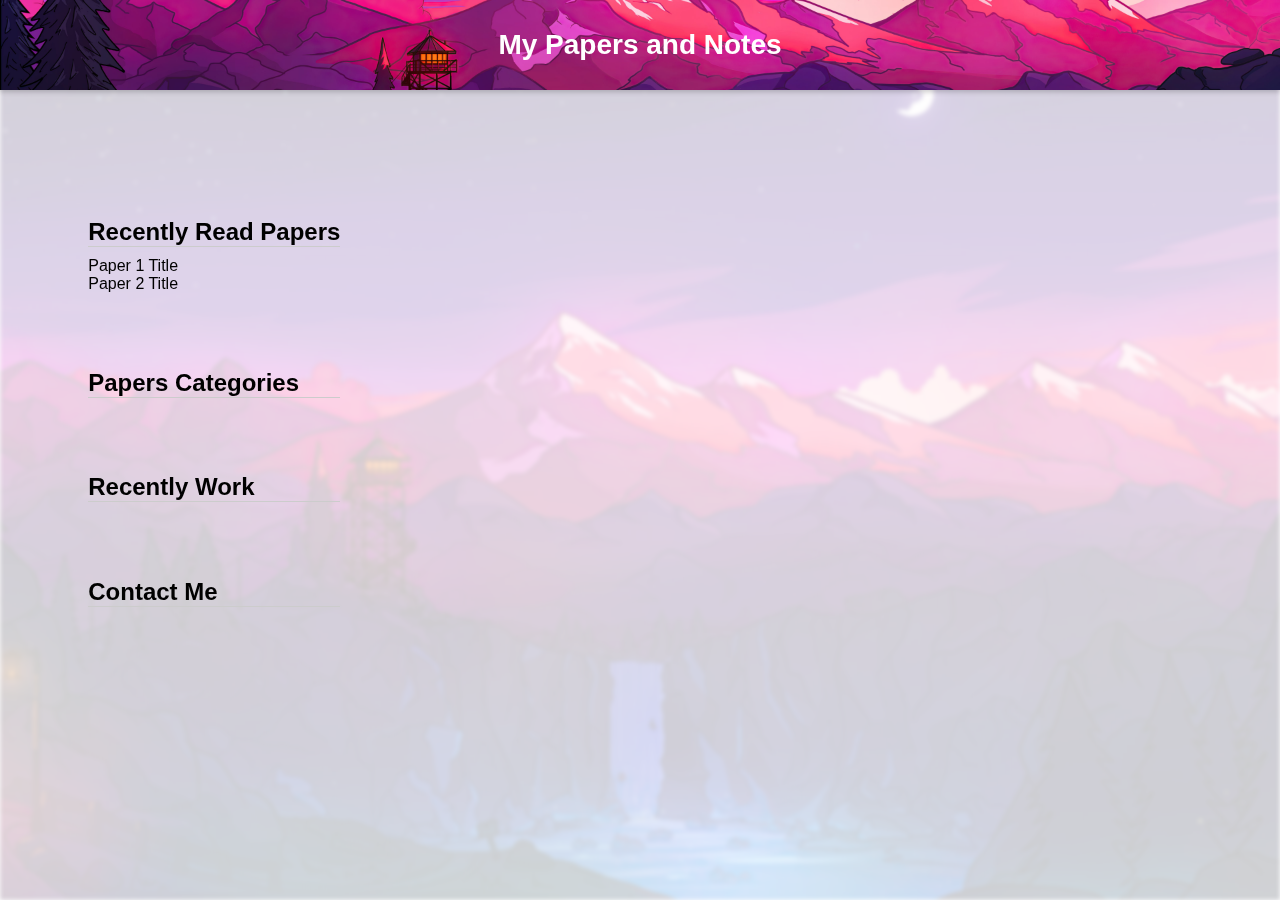
<file: html/index.html>
<!DOCTYPE html>
<html lang="en">
  <head>
    <meta charset="UTF-8" />
    <meta name="viewport" content="width=device-width, initial-scale=1.0" />
    <title>My Papers and Notes</title>
    <link rel="stylesheet" href="styles.css" />
  </head>
  <body>
    <div class="container">
      <header>
        <div id="header-bg">
          <p><strong>My Papers and Notes</strong></p>
        </div>
      </header>

      <section class="section">
        <h2>
          <a href="https://simonsong99.github.io/sysu_p/artical_review.html"
            >Recently Read Papers</a
          >
        </h2>
        <ul>
          <li><a href="paper1.html">Paper 1 Title</a></li>
          <li><a href="paper2.html">Paper 2 Title</a></li>
          <!-- Add more paper links here -->
        </ul>
      </section>

      <section class="section">
        <h2>
          <a href="articalreview.html">Papers Categories</a>
        </h2>
        <!-- Add papers categories here -->
      </section>

      <section class="section">
        <h2>Recently Work</h2>
        <!-- Add recent work information here -->
      </section>

      <section class="section">
        <h2>Contact Me</h2>
        <!-- Add contact information here -->
      </section>
    </div>

    <div id="libtresult"></div>

    <script src="script.js"></script>
    <script>
      getCountOfElements(); // 调用 JavaScript 函数来获取元素数量并显示在页面上
    </script>
  </body>
</html>
</file>
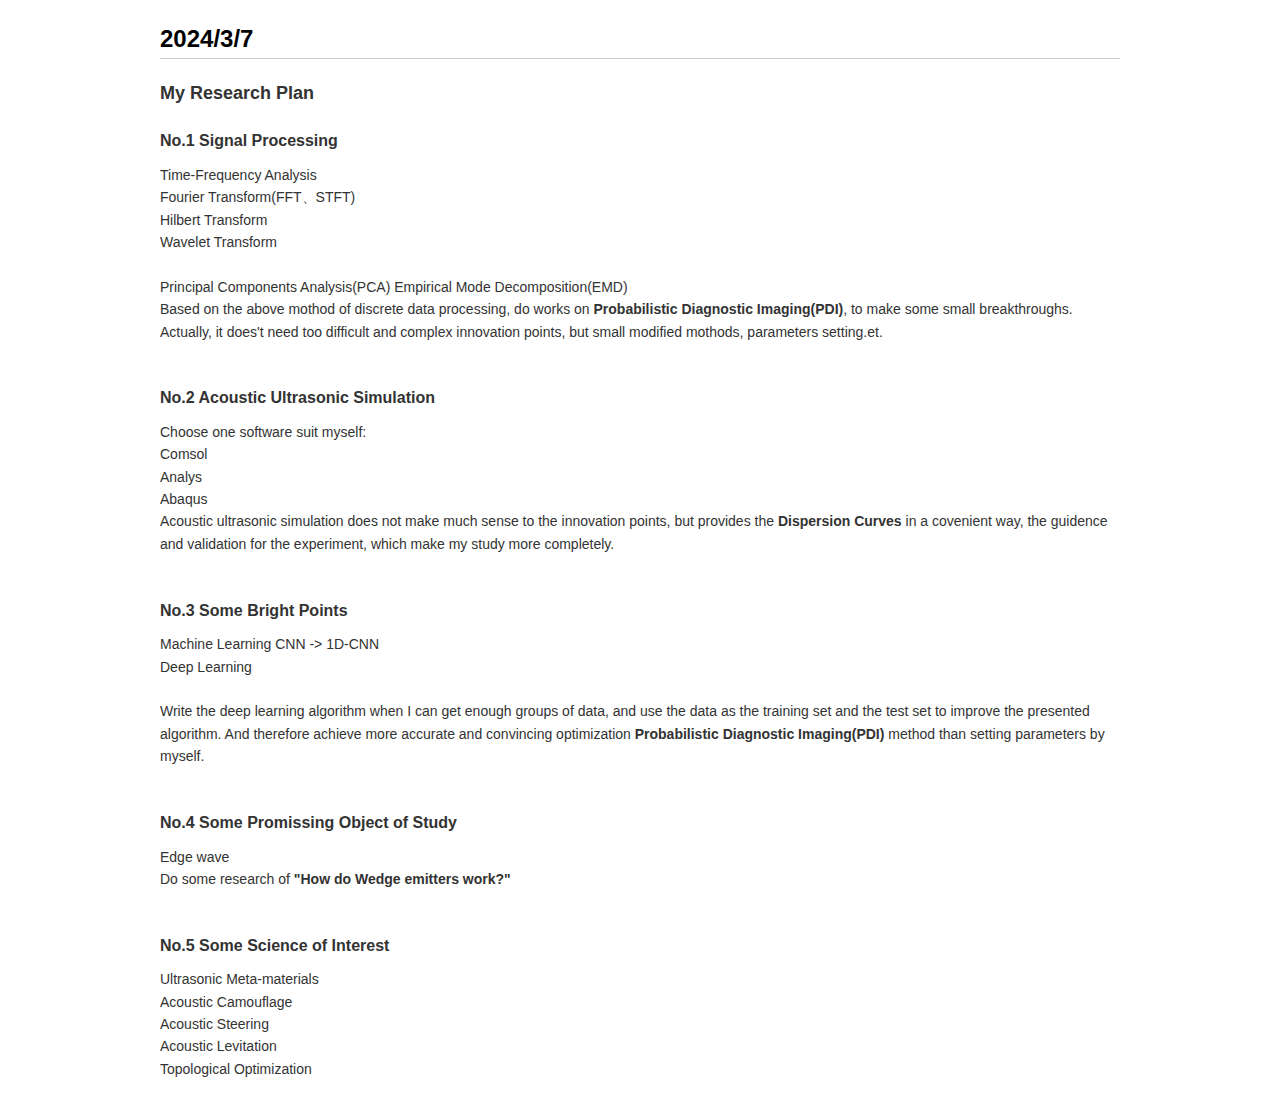
<file: Recording.html>
<!DOCTYPE html>
<html>
<head>
<title>MarkdownPad Document</title>
<meta http-equiv="Content-Type" content="text/html; charset=utf-8" />
<style type="text/css">
/* GitHub stylesheet for MarkdownPad (http://markdownpad.com) */
/* Author: Nicolas Hery - http://nicolashery.com */
/* Version: b13fe65ca28d2e568c6ed5d7f06581183df8f2ff */
/* Source: https://github.com/nicolahery/markdownpad-github */

/* RESET
=============================================================================*/

html, body, div, span, applet, object, iframe, h1, h2, h3, h4, h5, h6, p, blockquote, pre, a, abbr, acronym, address, big, cite, code, del, dfn, em, img, ins, kbd, q, s, samp, small, strike, strong, sub, sup, tt, var, b, u, i, center, dl, dt, dd, ol, ul, li, fieldset, form, label, legend, table, caption, tbody, tfoot, thead, tr, th, td, article, aside, canvas, details, embed, figure, figcaption, footer, header, hgroup, menu, nav, output, ruby, section, summary, time, mark, audio, video {
  margin: 0;
  padding: 0;
  border: 0;
}

/* BODY
=============================================================================*/

body {
  font-family: Helvetica, arial, freesans, clean, sans-serif;
  font-size: 14px;
  line-height: 1.6;
  color: #333;
  background-color: #fff;
  padding: 20px;
  max-width: 960px;
  margin: 0 auto;
}

body>*:first-child {
  margin-top: 0 !important;
}

body>*:last-child {
  margin-bottom: 0 !important;
}

/* BLOCKS
=============================================================================*/

p, blockquote, ul, ol, dl, table, pre {
  margin: 15px 0;
}

/* HEADERS
=============================================================================*/

h1, h2, h3, h4, h5, h6 {
  margin: 20px 0 10px;
  padding: 0;
  font-weight: bold;
  -webkit-font-smoothing: antialiased;
}

h1 tt, h1 code, h2 tt, h2 code, h3 tt, h3 code, h4 tt, h4 code, h5 tt, h5 code, h6 tt, h6 code {
  font-size: inherit;
}

h1 {
  font-size: 28px;
  color: #000;
}

h2 {
  font-size: 24px;
  border-bottom: 1px solid #ccc;
  color: #000;
}

h3 {
  font-size: 18px;
}

h4 {
  font-size: 16px;
}

h5 {
  font-size: 14px;
}

h6 {
  color: #777;
  font-size: 14px;
}

body>h2:first-child, body>h1:first-child, body>h1:first-child+h2, body>h3:first-child, body>h4:first-child, body>h5:first-child, body>h6:first-child {
  margin-top: 0;
  padding-top: 0;
}

a:first-child h1, a:first-child h2, a:first-child h3, a:first-child h4, a:first-child h5, a:first-child h6 {
  margin-top: 0;
  padding-top: 0;
}

h1+p, h2+p, h3+p, h4+p, h5+p, h6+p {
  margin-top: 10px;
}

/* LINKS
=============================================================================*/

a {
  color: #4183C4;
  text-decoration: none;
}

a:hover {
  text-decoration: underline;
}

/* LISTS
=============================================================================*/

ul, ol {
  padding-left: 30px;
}

ul li > :first-child, 
ol li > :first-child, 
ul li ul:first-of-type, 
ol li ol:first-of-type, 
ul li ol:first-of-type, 
ol li ul:first-of-type {
  margin-top: 0px;
}

ul ul, ul ol, ol ol, ol ul {
  margin-bottom: 0;
}

dl {
  padding: 0;
}

dl dt {
  font-size: 14px;
  font-weight: bold;
  font-style: italic;
  padding: 0;
  margin: 15px 0 5px;
}

dl dt:first-child {
  padding: 0;
}

dl dt>:first-child {
  margin-top: 0px;
}

dl dt>:last-child {
  margin-bottom: 0px;
}

dl dd {
  margin: 0 0 15px;
  padding: 0 15px;
}

dl dd>:first-child {
  margin-top: 0px;
}

dl dd>:last-child {
  margin-bottom: 0px;
}

/* CODE
=============================================================================*/

pre, code, tt {
  font-size: 12px;
  font-family: Consolas, "Liberation Mono", Courier, monospace;
}

code, tt {
  margin: 0 0px;
  padding: 0px 0px;
  white-space: nowrap;
  border: 1px solid #eaeaea;
  background-color: #f8f8f8;
  border-radius: 3px;
}

pre>code {
  margin: 0;
  padding: 0;
  white-space: pre;
  border: none;
  background: transparent;
}

pre {
  background-color: #f8f8f8;
  border: 1px solid #ccc;
  font-size: 13px;
  line-height: 19px;
  overflow: auto;
  padding: 6px 10px;
  border-radius: 3px;
}

pre code, pre tt {
  background-color: transparent;
  border: none;
}

kbd {
    -moz-border-bottom-colors: none;
    -moz-border-left-colors: none;
    -moz-border-right-colors: none;
    -moz-border-top-colors: none;
    background-color: #DDDDDD;
    background-image: linear-gradient(#F1F1F1, #DDDDDD);
    background-repeat: repeat-x;
    border-color: #DDDDDD #CCCCCC #CCCCCC #DDDDDD;
    border-image: none;
    border-radius: 2px 2px 2px 2px;
    border-style: solid;
    border-width: 1px;
    font-family: "Helvetica Neue",Helvetica,Arial,sans-serif;
    line-height: 10px;
    padding: 1px 4px;
}

/* QUOTES
=============================================================================*/

blockquote {
  border-left: 4px solid #DDD;
  padding: 0 15px;
  color: #777;
}

blockquote>:first-child {
  margin-top: 0px;
}

blockquote>:last-child {
  margin-bottom: 0px;
}

/* HORIZONTAL RULES
=============================================================================*/

hr {
  clear: both;
  margin: 15px 0;
  height: 0px;
  overflow: hidden;
  border: none;
  background: transparent;
  border-bottom: 4px solid #ddd;
  padding: 0;
}

/* TABLES
=============================================================================*/

table th {
  font-weight: bold;
}

table th, table td {
  border: 1px solid #ccc;
  padding: 6px 13px;
}

table tr {
  border-top: 1px solid #ccc;
  background-color: #fff;
}

table tr:nth-child(2n) {
  background-color: #f8f8f8;
}

/* IMAGES
=============================================================================*/

img {
  max-width: 100%
}
</style>
</head>
<body>
<h2>2024/3/7</h2>
<h3>My Research Plan</h3>
<h4>No.1  Signal Processing</h4>
<p>Time-Frequency Analysis<br />
Fourier Transform(FFT、STFT)<br />
Hilbert Transform<br />
Wavelet Transform<br />
<br>
Principal Components Analysis(PCA)
Empirical Mode Decomposition(EMD)
<br>
Based on the above mothod of discrete data processing, do works on <strong>Probabilistic Diagnostic Imaging(PDI)</strong>, to make some small breakthroughs. Actually, it does't need too difficult and complex innovation points, but small modified mothods, parameters setting.et.
<br>
<br></p>
<h4>No.2  Acoustic Ultrasonic Simulation</h4>
<p>Choose one software suit myself:<br />
Comsol<br />
Analys<br />
Abaqus
<br>
Acoustic ultrasonic simulation does not make much sense to the innovation points, but provides the <strong>Dispersion Curves</strong> in a covenient way,  the guidence and validation for the experiment, which make my study more completely.
<br>
<br></p>
<h4>No.3  Some Bright Points</h4>
<p>Machine Learning  CNN -&gt; 1D-CNN<br />
Deep Learning<br />
<br>
Write the deep learning algorithm when I can get enough groups of data, and use the data as the training set and the test set to improve the presented algorithm. And therefore achieve more accurate and convincing optimization <strong>Probabilistic Diagnostic Imaging(PDI)</strong> method than setting parameters by myself.
<br>
<br></p>
<h4>No.4  Some Promissing Object of Study</h4>
<p>Edge wave<br />
Do some research of <strong>&quot;How do Wedge emitters work?&quot;</strong>
<br>
<br></p>
<h4>No.5  Some Science of Interest</h4>
<p>Ultrasonic Meta-materials<br />
Acoustic Camouflage<br />
Acoustic Steering<br />
Acoustic Levitation<br />
Topological Optimization</p>

</body>
</html>
<!-- This document was created with MarkdownPad, the Markdown editor for Windows (http://markdownpad.com) -->
</file>
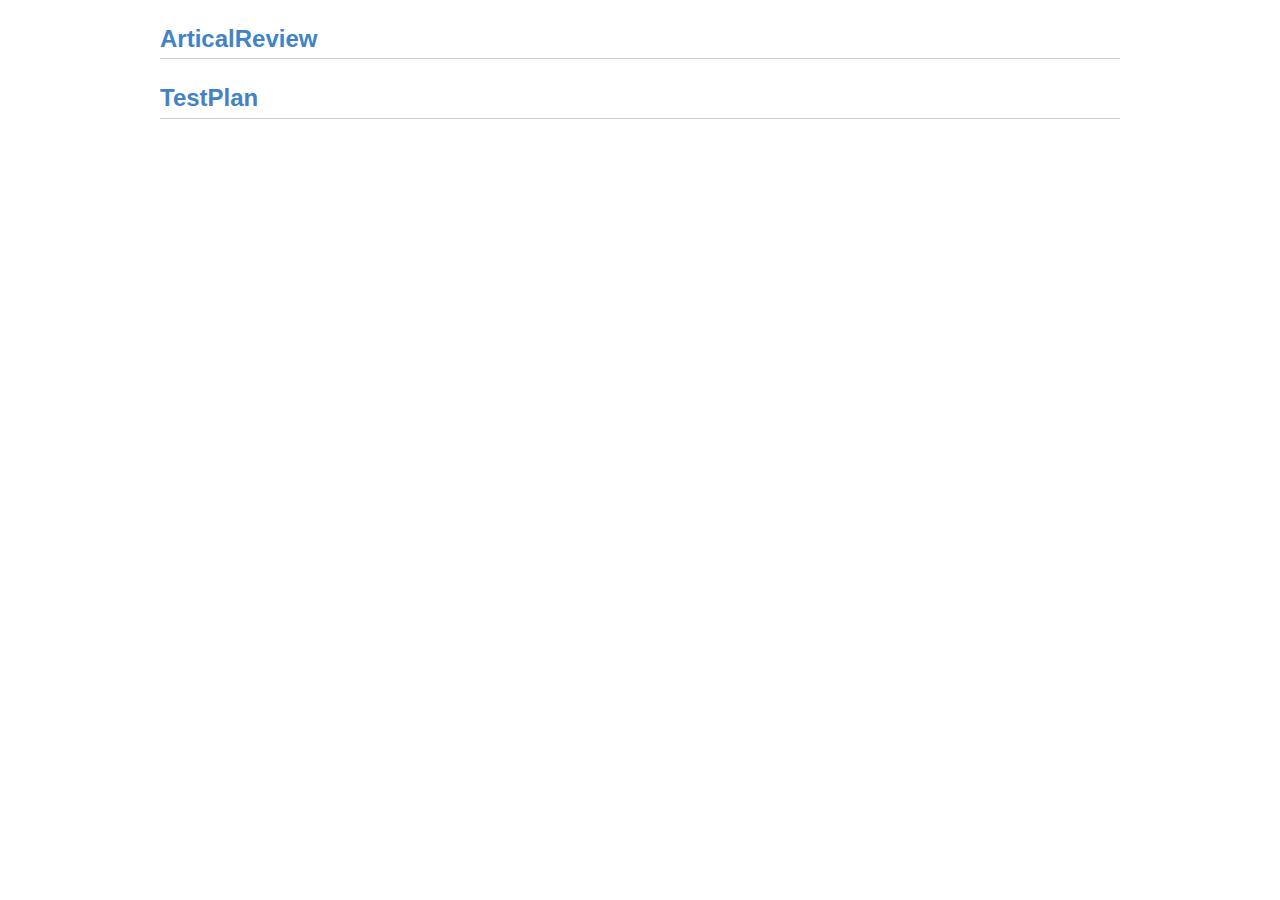
<file: SYSUMemu.html>
<!DOCTYPE html>
<!-- saved from url=(0069)file:///C:/Users/SunZhenyu/AppData/Local/Temp/MarkdownPadPreview.html -->
<html><head><meta http-equiv="Content-Type" content="text/html; charset=UTF-8">
<title>SYSUMemu</title>

<style type="text/css">
/* GitHub stylesheet for MarkdownPad (http://markdownpad.com) */
/* Author: Nicolas Hery - http://nicolashery.com */
/* Version: b13fe65ca28d2e568c6ed5d7f06581183df8f2ff */
/* Source: https://github.com/nicolahery/markdownpad-github */

/* RESET
=============================================================================*/

html, body, div, span, applet, object, iframe, h1, h2, h3, h4, h5, h6, p, blockquote, pre, a, abbr, acronym, address, big, cite, code, del, dfn, em, img, ins, kbd, q, s, samp, small, strike, strong, sub, sup, tt, var, b, u, i, center, dl, dt, dd, ol, ul, li, fieldset, form, label, legend, table, caption, tbody, tfoot, thead, tr, th, td, article, aside, canvas, details, embed, figure, figcaption, footer, header, hgroup, menu, nav, output, ruby, section, summary, time, mark, audio, video {
  margin: 0;
  padding: 0;
  border: 0;
}

/* BODY
=============================================================================*/

body {
  font-family: Helvetica, arial, freesans, clean, sans-serif;
  font-size: 14px;
  line-height: 1.6;
  color: #333;
  background-color: #fff;
  padding: 20px;
  max-width: 960px;
  margin: 0 auto;
}

body>*:first-child {
  margin-top: 0 !important;
}

body>*:last-child {
  margin-bottom: 0 !important;
}

/* BLOCKS
=============================================================================*/

p, blockquote, ul, ol, dl, table, pre {
  margin: 15px 0;
}

/* HEADERS
=============================================================================*/

h1, h2, h3, h4, h5, h6 {
  margin: 20px 0 10px;
  padding: 0;
  font-weight: bold;
  -webkit-font-smoothing: antialiased;
}

h1 tt, h1 code, h2 tt, h2 code, h3 tt, h3 code, h4 tt, h4 code, h5 tt, h5 code, h6 tt, h6 code {
  font-size: inherit;
}

h1 {
  font-size: 28px;
  color: #000;
}

h2 {
  font-size: 24px;
  border-bottom: 1px solid #ccc;
  color: #000;
}

h3 {
  font-size: 18px;
}

h4 {
  font-size: 16px;
}

h5 {
  font-size: 14px;
}

h6 {
  color: #777;
  font-size: 14px;
}

body>h2:first-child, body>h1:first-child, body>h1:first-child+h2, body>h3:first-child, body>h4:first-child, body>h5:first-child, body>h6:first-child {
  margin-top: 0;
  padding-top: 0;
}

a:first-child h1, a:first-child h2, a:first-child h3, a:first-child h4, a:first-child h5, a:first-child h6 {
  margin-top: 0;
  padding-top: 0;
}

h1+p, h2+p, h3+p, h4+p, h5+p, h6+p {
  margin-top: 10px;
}

/* LINKS
=============================================================================*/

a {
  color: #4183C4;
  text-decoration: none;
}

a:hover {
  text-decoration: underline;
}

/* LISTS
=============================================================================*/

ul, ol {
  padding-left: 30px;
}

ul li > :first-child, 
ol li > :first-child, 
ul li ul:first-of-type, 
ol li ol:first-of-type, 
ul li ol:first-of-type, 
ol li ul:first-of-type {
  margin-top: 0px;
}

ul ul, ul ol, ol ol, ol ul {
  margin-bottom: 0;
}

dl {
  padding: 0;
}

dl dt {
  font-size: 14px;
  font-weight: bold;
  font-style: italic;
  padding: 0;
  margin: 15px 0 5px;
}

dl dt:first-child {
  padding: 0;
}

dl dt>:first-child {
  margin-top: 0px;
}

dl dt>:last-child {
  margin-bottom: 0px;
}

dl dd {
  margin: 0 0 15px;
  padding: 0 15px;
}

dl dd>:first-child {
  margin-top: 0px;
}

dl dd>:last-child {
  margin-bottom: 0px;
}

/* CODE
=============================================================================*/

pre, code, tt {
  font-size: 12px;
  font-family: Consolas, "Liberation Mono", Courier, monospace;
}

code, tt {
  margin: 0 0px;
  padding: 0px 0px;
  white-space: nowrap;
  border: 1px solid #eaeaea;
  background-color: #f8f8f8;
  border-radius: 3px;
}

pre>code {
  margin: 0;
  padding: 0;
  white-space: pre;
  border: none;
  background: transparent;
}

pre {
  background-color: #f8f8f8;
  border: 1px solid #ccc;
  font-size: 13px;
  line-height: 19px;
  overflow: auto;
  padding: 6px 10px;
  border-radius: 3px;
}

pre code, pre tt {
  background-color: transparent;
  border: none;
}

kbd {
    -moz-border-bottom-colors: none;
    -moz-border-left-colors: none;
    -moz-border-right-colors: none;
    -moz-border-top-colors: none;
    background-color: #DDDDDD;
    background-image: linear-gradient(#F1F1F1, #DDDDDD);
    background-repeat: repeat-x;
    border-color: #DDDDDD #CCCCCC #CCCCCC #DDDDDD;
    border-image: none;
    border-radius: 2px 2px 2px 2px;
    border-style: solid;
    border-width: 1px;
    font-family: "Helvetica Neue",Helvetica,Arial,sans-serif;
    line-height: 10px;
    padding: 1px 4px;
}

/* QUOTES
=============================================================================*/

blockquote {
  border-left: 4px solid #DDD;
  padding: 0 15px;
  color: #777;
}

blockquote>:first-child {
  margin-top: 0px;
}

blockquote>:last-child {
  margin-bottom: 0px;
}

/* HORIZONTAL RULES
=============================================================================*/

hr {
  clear: both;
  margin: 15px 0;
  height: 0px;
  overflow: hidden;
  border: none;
  background: transparent;
  border-bottom: 4px solid #ddd;
  padding: 0;
}

/* TABLES
=============================================================================*/

table th {
  font-weight: bold;
}

table th, table td {
  border: 1px solid #ccc;
  padding: 6px 13px;
}

table tr {
  border-top: 1px solid #ccc;
  background-color: #fff;
}

table tr:nth-child(2n) {
  background-color: #f8f8f8;
}

/* IMAGES
=============================================================================*/

img {
  max-width: 100%
}
</style>
<!--<base href="file:\\\F:\11\Graduate\论文\假期\">--><base href=".">
</head>
<body>
<h2><a href="https://simonsong99.github.io/sysu_p/artical_review.html">ArticalReview</a></h2>
<h2><a href="https://simonsong99.github.io/sysu_p/TestPlan.pdf">TestPlan</a></h2>




</body></html>
</file>
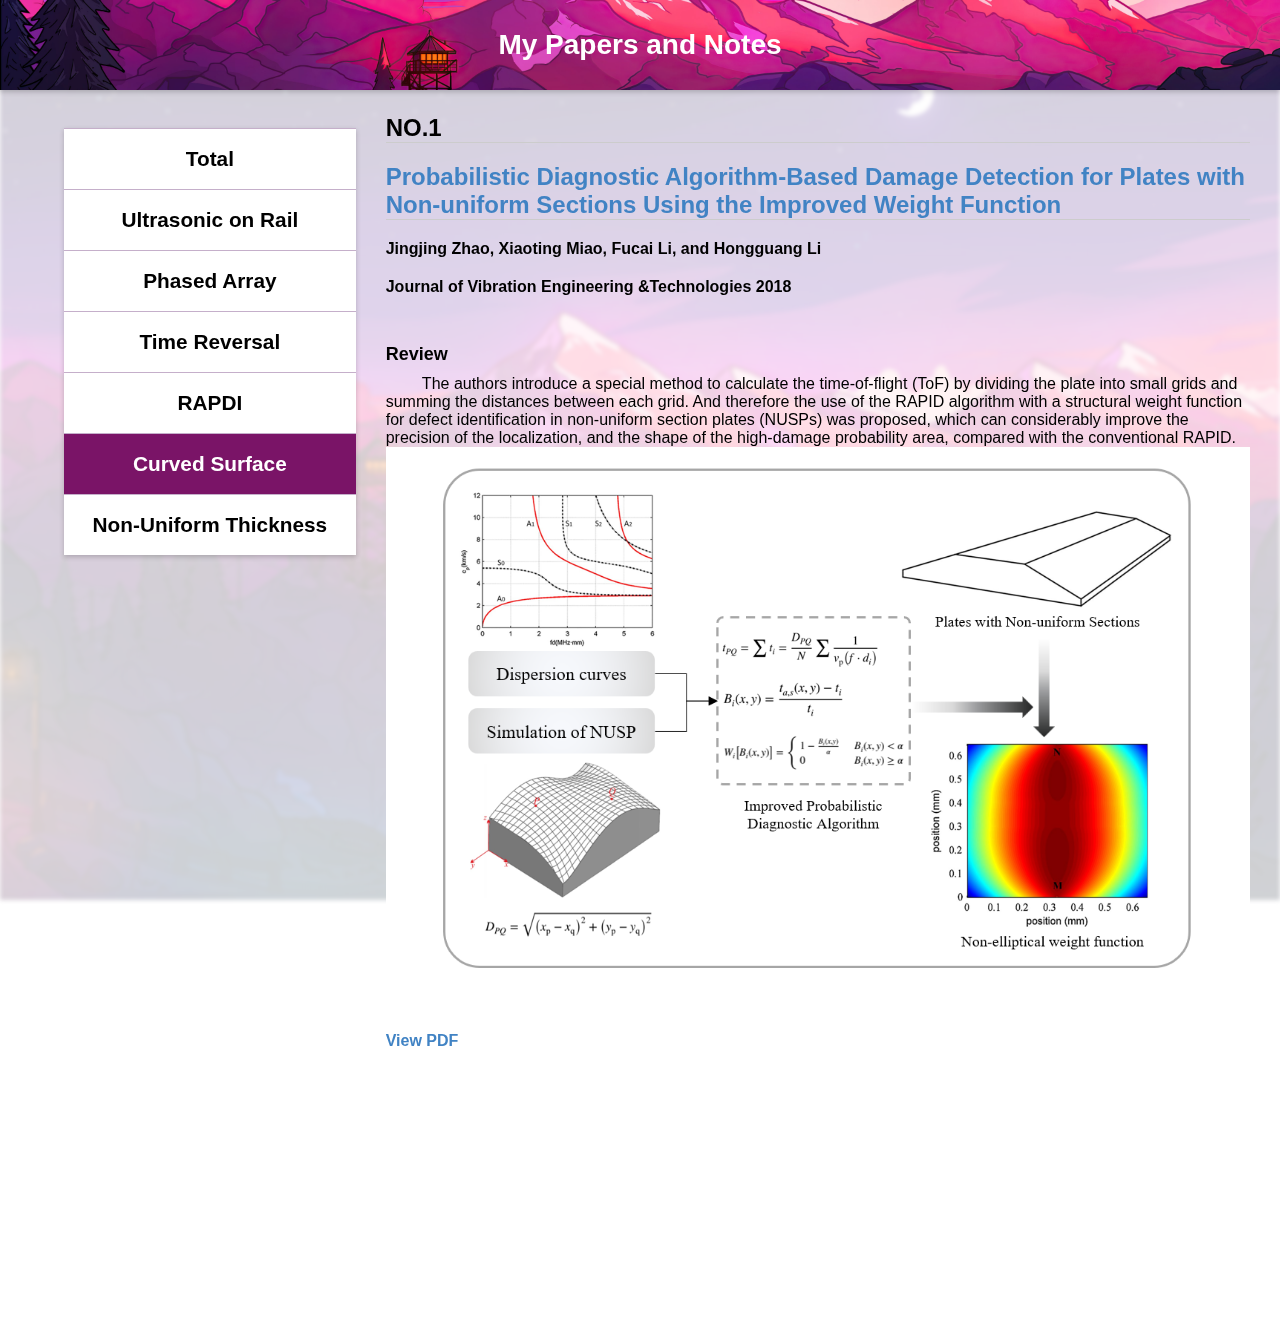
<file: html/curvedsurface.html>
<!DOCTYPE html>
<html lang="en">
  <head>
    <meta charset="UTF-8" />
    <meta name="viewport" content="width=device-width, initial-scale=1.0" />
    <title>My Papers and Notes</title>
    <link rel="stylesheet" href="styles.css" />
    <link
      rel="stylesheet"
      href="https://cdnjs.cloudflare.com/ajax/libs/font-awesome/5.15.4/css/all.min.css"
    />
  </head>
  <body>
    <div class="container">
      <header>
        <div id="header-bg">
          <p><strong>My Papers and Notes</strong></p>
        </div>
      </header>
    </div>

    <div class="sidebar">
      <ul>
        <li class="libt">
          <a href="total.html"><strong>Total</strong></a>
        </li>
        <li class="libt">
          <a href="ultrasoniconrail.html"
            ><strong>Ultrasonic on Rail</strong></a
          >
        </li>
        <li class="libt">
          <a href="phasedarray.html"><strong>Phased Array</strong></a>
        </li>
        <li class="libt">
          <a href="timereversal.html"><strong>Time Reversal</strong></a>
        </li>

        <li class="libt">
          <a href="rapid.html"><strong>RAPDI</strong></a>
        </li>
        <li class="liBT">
          <a href="curvedsurface.html"><strong>Curved Surface</strong></a>
        </li>
        <li class="libt">
          <a href="non-uniformthickness.html"
            ><strong>Non-Uniform Thickness</strong></a
          >
        </li>
      </ul>
    </div>

    <div>
      <button id="scrollToTopButton" onclick="scrollToTop()">
        <i class="fas fa-arrow-up"></i>
      </button>
    </div>

    <div class="content">
      <h2>NO.1</h2>
      <h2>
        <a href="https://link.springer.com/article/10.1007/s42417-018-0032-5"
          >Probabilistic Diagnostic Algorithm‑Based Damage Detection for Plates
          with Non‑uniform Sections Using the Improved Weight Function</a
        >
      </h2>
      <h4>Jingjing Zhao, Xiaoting Miao, Fucai Li, and Hongguang Li</h4>
      <h4>Journal of Vibration Engineering &amp;Technologies 2018</h4>
      <p><br /></p>
      <h3>Review</h3>
      <p>
        &emsp;&emsp; The authors introduce a special method to calculate the
        time-of-flight (ToF) by dividing the plate into small grids and summing
        the distances between each grid. And therefore the use of the RAPID
        algorithm with a structural weight function for defect identification in
        non-uniform section plates (NUSPs) was proposed, which can considerably
        improve the precision of the localization, and the shape of the
        high-damage probability area, compared with the conventional RAPID.
        <br />
        <img
          src="https://simonsong99.github.io/sysu_p/Document/Firgure/figure_11.png"
          alt="Process diagram_11"
        />
        <br />
      </p>
      <h4>
        <a
          href="https://simonsong99.github.io/sysu_p/Document/PDF/Zhao2018_Article_ProbabilisticDiagnosticAlgorit.pdf"
          ><strong>View PDF</strong></a
        >
      </h4>
      <p>
        <br /><br /><br /><br /><br /><br /><br /><br /><br /><br /><br /><br />
      </p>
    </div>

    <script src="script.js"></script>
  </body>
</html>
</file>
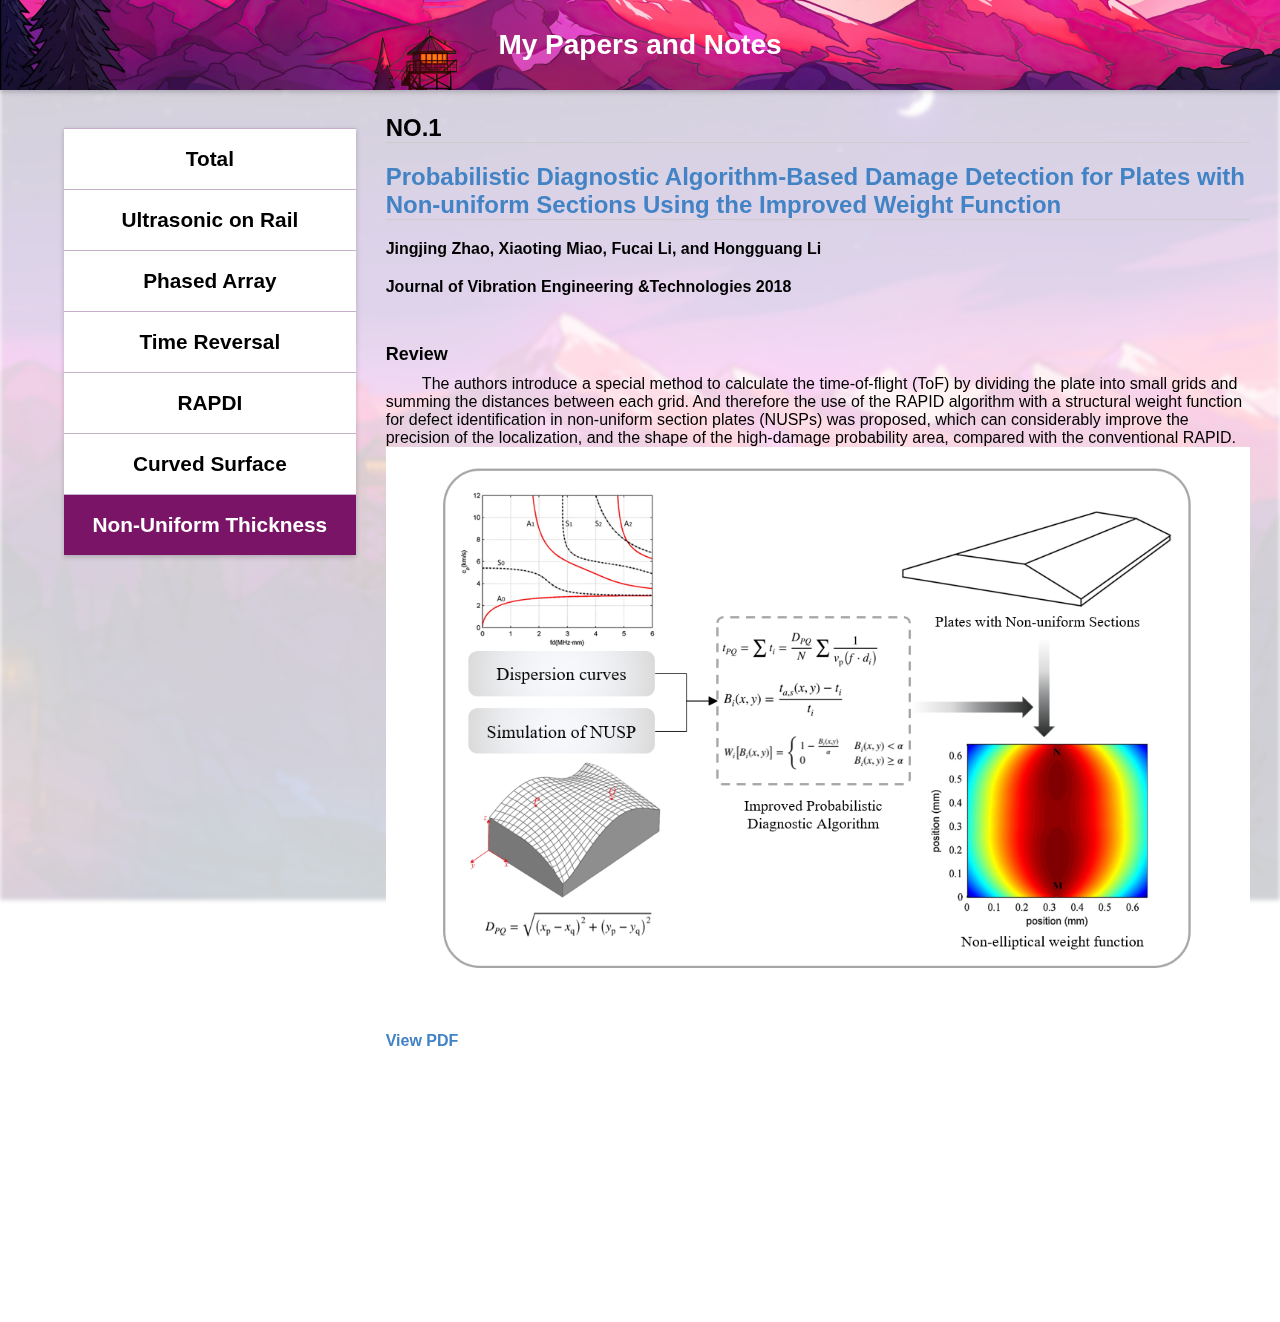
<file: html/non-uniformthickness.html>
<!DOCTYPE html>
<html lang="en">
  <head>
    <meta charset="UTF-8" />
    <meta name="viewport" content="width=device-width, initial-scale=1.0" />
    <title>My Papers and Notes</title>
    <link rel="stylesheet" href="styles.css" />
    <link
      rel="stylesheet"
      href="https://cdnjs.cloudflare.com/ajax/libs/font-awesome/5.15.4/css/all.min.css"
    />
  </head>
  <body>
    <div class="container">
      <header>
        <div id="header-bg">
          <p><strong>My Papers and Notes</strong></p>
        </div>
      </header>
    </div>

    <div class="sidebar">
      <ul>
        <li class="libt">
          <a href="total.html"><strong>Total</strong></a>
        </li>
        <li class="libt">
          <a href="ultrasoniconrail.html"
            ><strong>Ultrasonic on Rail</strong></a
          >
        </li>
        <li class="libt">
          <a href="phasedarray.html"><strong>Phased Array</strong></a>
        </li>
        <li class="libt">
          <a href="timereversal.html"><strong>Time Reversal</strong></a>
        </li>

        <li class="libt">
          <a href="rapid.html"><strong>RAPDI</strong></a>
        </li>
        <li class="libt">
          <a href="curvedsurface.html"><strong>Curved Surface</strong></a>
        </li>
        <li class="liBT">
          <a href="non-uniformthickness.html"
            ><strong>Non-Uniform Thickness</strong></a
          >
        </li>
      </ul>
    </div>

    <div>
      <button id="scrollToTopButton" onclick="scrollToTop()">
        <i class="fas fa-arrow-up"></i>
      </button>
    </div>

    <div class="content">
      <h2>NO.1</h2>
      <h2>
        <a href="https://link.springer.com/article/10.1007/s42417-018-0032-5"
          >Probabilistic Diagnostic Algorithm‑Based Damage Detection for Plates
          with Non‑uniform Sections Using the Improved Weight Function</a
        >
      </h2>
      <h4>Jingjing Zhao, Xiaoting Miao, Fucai Li, and Hongguang Li</h4>
      <h4>Journal of Vibration Engineering &amp;Technologies 2018</h4>
      <p><br /></p>
      <h3>Review</h3>
      <p>
        &emsp;&emsp; The authors introduce a special method to calculate the
        time-of-flight (ToF) by dividing the plate into small grids and summing
        the distances between each grid. And therefore the use of the RAPID
        algorithm with a structural weight function for defect identification in
        non-uniform section plates (NUSPs) was proposed, which can considerably
        improve the precision of the localization, and the shape of the
        high-damage probability area, compared with the conventional RAPID.
        <br />
        <img
          src="https://simonsong99.github.io/sysu_p/Document/Firgure/figure_11.png"
          alt="Process diagram_11"
        />
        <br />
      </p>
      <h4>
        <a
          href="https://simonsong99.github.io/sysu_p/Document/PDF/Zhao2018_Article_ProbabilisticDiagnosticAlgorit.pdf"
          ><strong>View PDF</strong></a
        >
      </h4>
      <p>
        <br /><br /><br /><br /><br /><br /><br /><br /><br /><br /><br /><br />
      </p>
    </div>

    <script src="script.js"></script>
  </body>
</html>
</file>
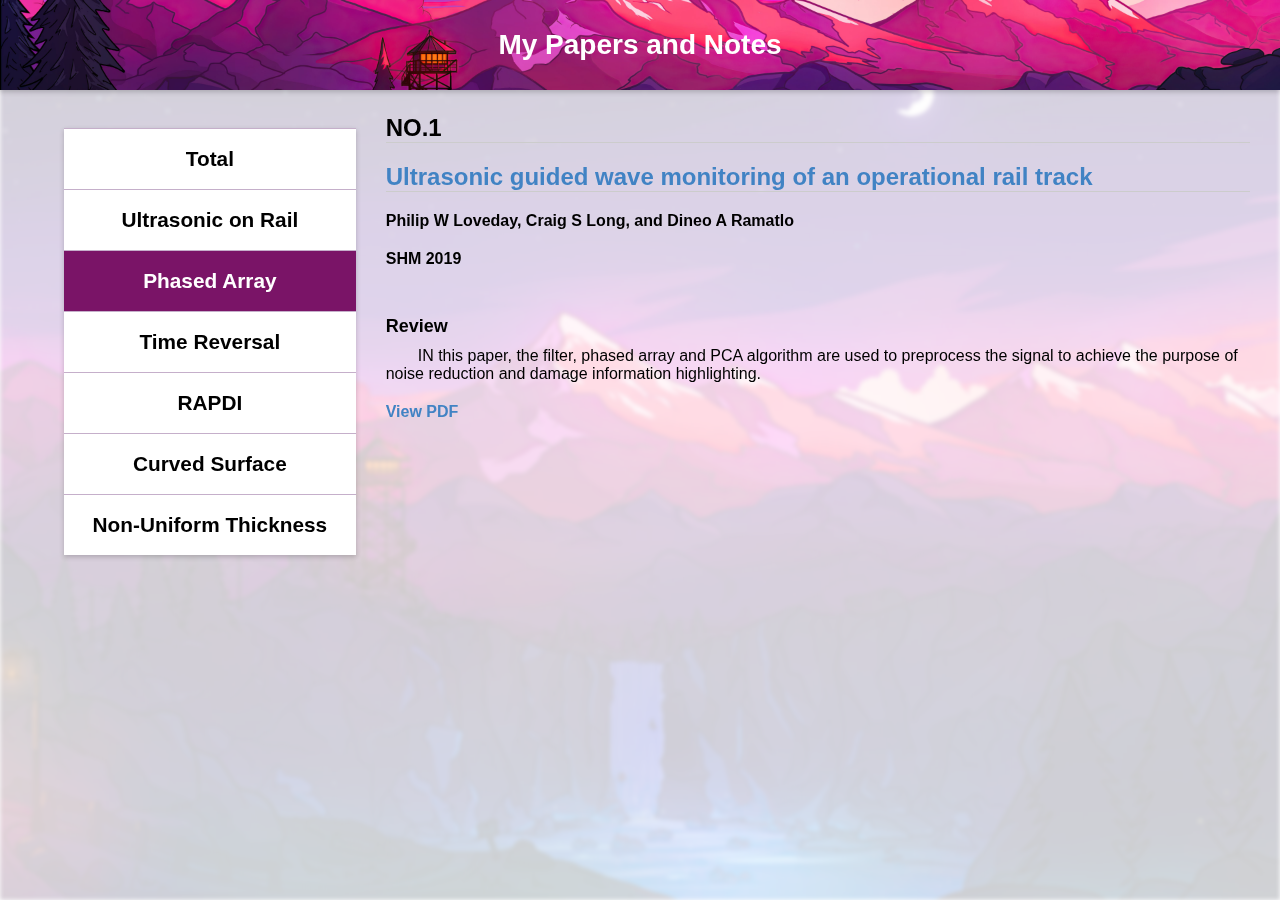
<file: html/phasedarray.html>
<!DOCTYPE html>
<html lang="en">
  <head>
    <meta charset="UTF-8" />
    <meta name="viewport" content="width=device-width, initial-scale=1.0" />
    <title>My Papers and Notes</title>
    <link rel="stylesheet" href="styles.css" />
    <link
      rel="stylesheet"
      href="https://cdnjs.cloudflare.com/ajax/libs/font-awesome/5.15.4/css/all.min.css"
    />
  </head>
  <body>
    <div class="container">
      <header>
        <div id="header-bg">
          <p><strong>My Papers and Notes</strong></p>
        </div>
      </header>
    </div>

    <div class="sidebar">
      <ul>
        <li class="libt">
          <a href="total.html"><strong>Total</strong></a>
        </li>
        <li class="libt">
          <a href="ultrasoniconrail.html"
            ><strong>Ultrasonic on Rail</strong></a
          >
        </li>
        <li class="liBT">
          <a href="phasedarray.html"><strong>Phased Array</strong></a>
        </li>
        <li class="libt">
          <a href="timereversal.html"><strong>Time Reversal</strong></a>
        </li>

        <li class="libt">
          <a href="rapid.html"><strong>RAPDI</strong></a>
        </li>
        <li class="libt">
          <a href="curvedsurface.html"><strong>Curved Surface</strong></a>
        </li>
        <li class="libt">
          <a href="non-uniformthickness.html"
            ><strong>Non-Uniform Thickness</strong></a
          >
        </li>
      </ul>
    </div>

    <div>
      <button id="scrollToTopButton" onclick="scrollToTop()">
        <i class="fas fa-arrow-up"></i>
      </button>
    </div>

    <div class="content">
      <h2>NO.1</h2>
      <h2>
        <a
          href="https://simonsong99.github.io/sysu_p/Document/PDF/loveday2019yuanban.pdf"
          >Ultrasonic guided wave monitoring of an operational rail track</a
        >
      </h2>
      <h4>Philip W Loveday, Craig S Long, and Dineo A Ramatlo</h4>
      <h4>SHM 2019</h4>
      <p><br /></p>
      <h3>Review</h3>
      <p>
        &emsp;&emsp;IN this paper, the filter, phased array and PCA algorithm
        are used to preprocess the signal to achieve the purpose of noise
        reduction and damage information highlighting.
      </p>
      <h4>
        <a
          href="https://simonsong99.github.io/sysu_p/Document/PDF/loveday2019.pdf"
          ><strong>View PDF</strong></a
        >
      </h4>
      <p>
        <br /><br /><br /><br /><br /><br /><br /><br /><br /><br /><br /><br />
      </p>
    </div>

    <script src="script.js"></script>
  </body>
</html>
</file>
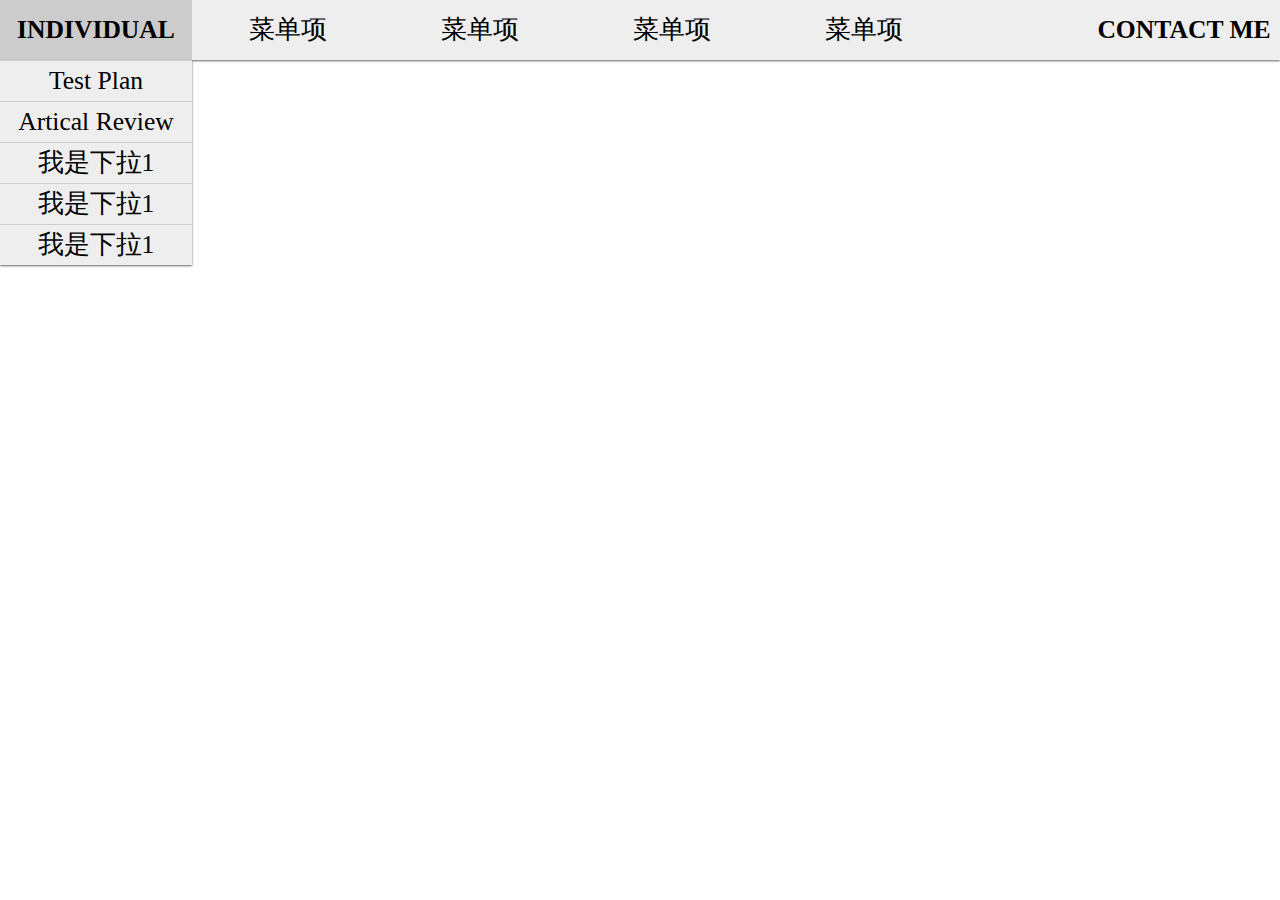
<file: html/sunzhy35.html>
<!DOCTYPE html>
<html lang="en">
<head>
  <meta charset="UTF-8">
  <meta http-equiv="X-UA-Compatible" content="IE=edge">
  <meta name="viewport" content="width=device-width, initial-scale=1.0">
  <title>Document</title>
  <style>
    body {font-size:2vw;}
    h1 {font-size:100%;}
    h2 {font-size:1.875em;}
    p {font-size:0.875em;}
    .nav{
      height: 60px;
      background: #eee;
      /* 给导航加个阴影 */
      box-shadow: 0px 1px 2px #666;
      /* 让它水平垂直居中 */
      text-align: center;
      line-height: 60px;
    }
    *{
      margin: 0;
      padding: 0;
      /* 去掉内外边距 */
      text-decoration: none;
      list-style: none;
      /* 去掉不必要的样式 */
    }
    .libt{
      /* 让列表横排 */
      float: left;
      /* 设置他的宽高 */
      width: 15%;
      height: 60px;
      /* 让它水平垂直居中 */
      text-align: center;
      line-height: 60px;
    }
    /* 设置超链接样式 */
    .libt a{
      color: #000;
      /* 把链接改成块显示 */
      display: block;
    }
    /* 设置鼠标悬停时背景色为灰色 */
    .libt a:hover{
      background: #ccc;
    }
    /* 这里是显示 */
    .libt:hover .droplist{
      display: block;
    }
    .libt2{
      /* 让列表横排 */
      float: right;
      /* 设置他的宽高 */
      width: 15%;
      height: 60px;
      /* 让它水平垂直居中 */
      text-align: center;
      line-height: 60px;
    }
    /* 设置超链接样式 */
    .libt2 a{
      color: #000;
      /* 把链接改成块显示 */
      display: block;
    }
    /* 设置鼠标悬停时背景色为灰色 */
    .libt2 a:hover{
      background: #ccc;
    }
    .droplist{
      /* 我们给他背景色、阴影 */
      background: #eee;
      text-align: center;
      line-height: 40px;
      box-shadow: 0px 1px 2px #666;
      /* 这里是隐藏 */
      display: none;
    }
    /* 这里是显示 */
    .libt2:hover .droplist{
      display: block;
    }
    .droplist li{
      /* 用上框线把每一项隔开 */
      border-top: 1px solid #ccc;
      height: 40px;
    }
    /* 这里是显示 */
    .droplist li:hover .droplist2{
      display: block;
    }
    .droplist2{
      /* 先进行相对定位 */
      position: relative;
      left: 100%;
      top: -40px;
      /* 加背景色 */
      background: #eee;
      box-shadow: 0px 1px 2px #666;
      /* 这里是隐藏 */
      display: none;
    }
    /* 弹窗 (background) */
    .modal {
      display: none; /* 默认隐藏 */
      position: fixed; /* 固定定位 */
      z-index: 1; /* 设置在顶层 */
      left: 0;
      top: 0;
      width: 50%; 
      height: 50%;
      overflow: auto; 
      background-color: rgb(0,0,0); 
      background-color: rgba(0,0,0,0.4); 
    }


    /* 弹窗内容 */
    .modal-content {
      background-color: #fefefe;
      margin: 15% auto; 
      padding: 20px;
      border: 1px solid #888;
      width: 80%; 
    }

    /* 关闭按钮 */
    .close {
      color: #aaa;
      float: right;
      font-size: 28px;
      font-weight: bold;
    }

    .close:hover  .close:focus {
      color: black;
      text-decoration: none;
      cursor: pointer;
    }
  </style>
</head>
<body>
  <!-- 我们先创建导航条 -->
  <!-- 现在我们开始我们的下拉菜单了 -->
  <!-- 接下来是我们下拉菜单的隐藏和显示 -->
  <!-- 现在开始我们的二级下拉菜单 -->
  <!-- 接下来时隐藏二级下拉和显示二级下拉 -->
  <div class="nav">
    
    <ul class="ullist">
      <li class="libt2">
        <h1><strong>CONTACT ME</strong></h1>
        <!-- <a href="#"><strong>CONTACT ME</strong></a> -->
        <ul class="droplist">
          <li><a href="mailto:sunzhy35@mail2.sysu.edu.cn">Send Mail</a></li>
          <li>
            <button id="myBtn">email</button>
              <!-- 弹窗 -->
            <div id="myModal" class="modal">
              <div class="modal-content">
                <span class="close">&times;</span>
                <p>sunzhy@mail2.sysu.edu.cn</p>
              </div>  
            </div>          
          </li>        
          <li><a href="#">我是下拉1</a></li>
          <li><a href="#">我是下拉1</a></li>
          <li><a href="#">我是下拉1</a></li>
        </ul>
      </li>
      <li class="libt">
        <a href="#"><strong>INDIVIDUAL</strong></a>
        <ul class="droplist">
          <li><a href="https://simonsong99.github.io/sysu_p/TestPlan.pdf">Test Plan</a></li>
          <li>
            <a href="https://simonsong99.github.io/sysu_p/artical_review.html">Artical Review</a>
            <ul class="droplist2">
              <li><a href="https://simonsong99.github.io/sysu_p/artical_review.html">Total</a></li>
              <li><a href="#">PDI</a></li>
              <li><a href="#">Simulation</a></li>
              <li><a href="#">我是下拉2</a></li>
              <li><a href="#">我是下拉2</a></li>
            </ul>
          </li>
          
          <li><a href="#">我是下拉1</a></li>
          <li><a href="#">我是下拉1</a></li>
          <li><a href="#">我是下拉1</a></li>
        </ul>
      </li>
      <li class="libt">
        <a href="#">菜单项</a>
        <ul class="droplist">
          <li><a href="#">我是下拉1</a></li>
          <li><a href="#">我是下拉1</a></li>
          <li><a href="#">我是下拉1</a></li>
          <li><a href="#">我是下拉1</a></li>
          <li><a href="#">我是下拉1</a></li>
        </ul>
      </li>
      <li class="libt">
        <a href="#">菜单项</a>
        <ul class="droplist">
          <li><a href="#">我是下拉1</a></li>
          <li><a href="#">我是下拉1</a></li>
          <li><a href="#">我是下拉1</a></li>
          <li><a href="#">我是下拉1</a></li>
          <li><a href="#">我是下拉1</a></li>
        </ul>
      </li>
      <li class="libt">
        <a href="#">菜单项</a>
        <ul class="droplist">
          <li><a href="#">我是下拉1</a></li>
          <li><a href="#">我是下拉1</a></li>
          <li><a href="#">我是下拉1</a></li>
          <li><a href="#">我是下拉1</a></li>
          <li><a href="#">我是下拉1</a></li>
        </ul>
      </li>
      <li class="libt">
        <a href="#">菜单项</a>
        <ul class="droplist">
          <li><a href="#">我是下拉1</a></li>
          <li><a href="#">我是下拉1</a></li>
          <li><a href="#">我是下拉1</a></li>
          <li><a href="#">我是下拉1</a></li>
          <li><a href="#">我是下拉1</a></li>
        </ul>
      </li>
    </ul>
  </div>




</body>
</html>
</file>
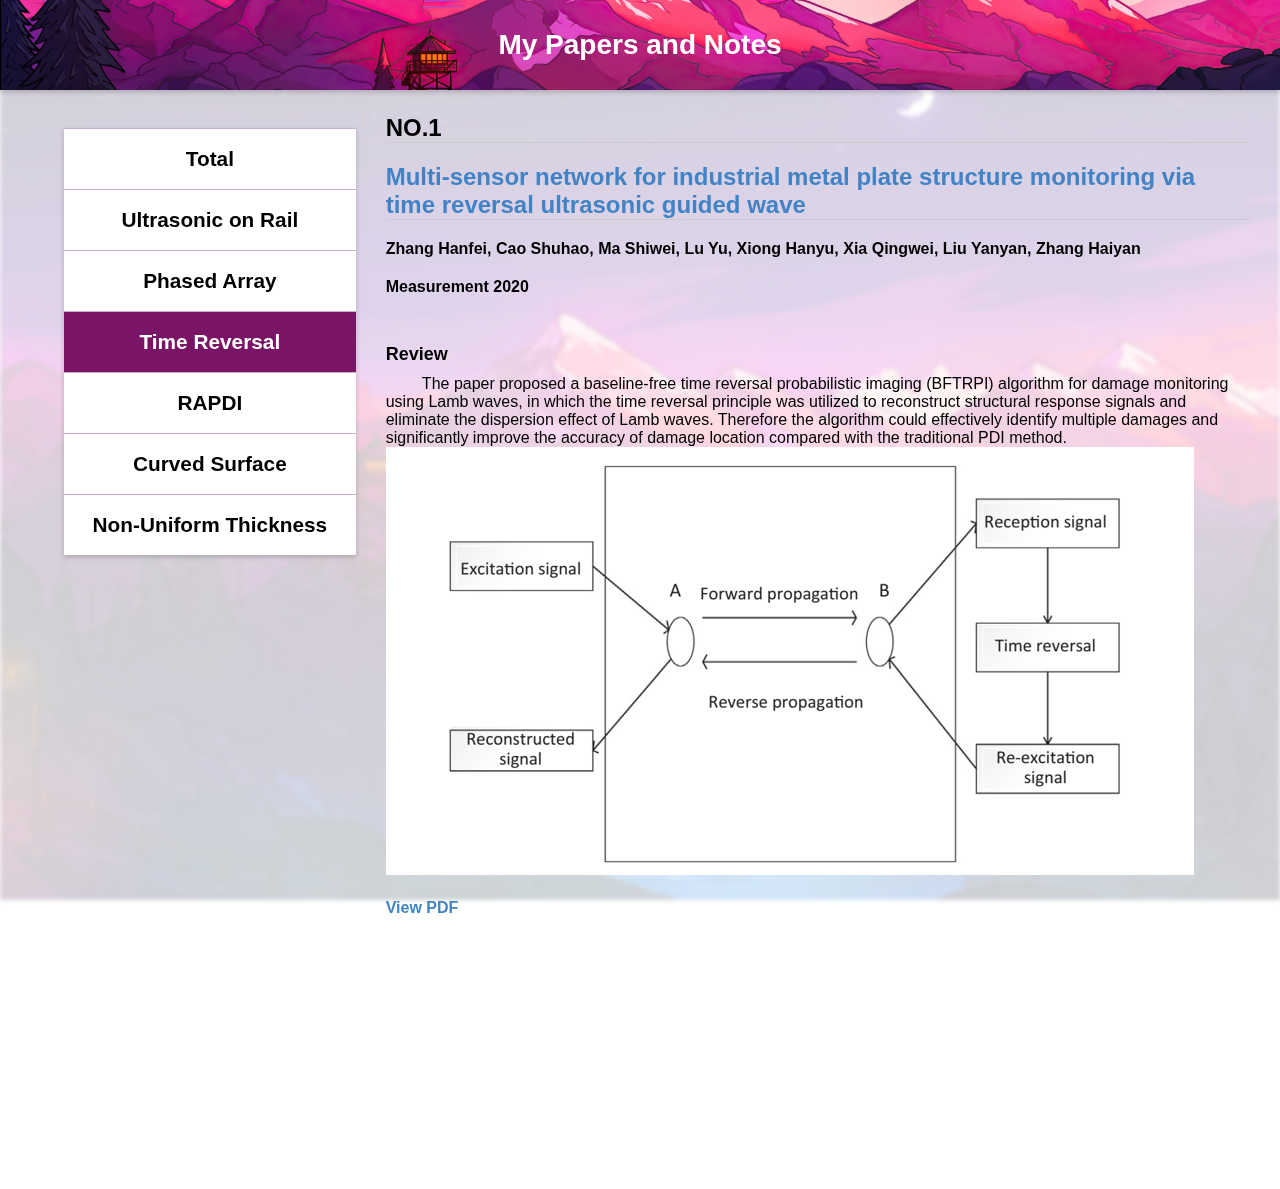
<file: html/timereversal.html>
<!DOCTYPE html>
<html lang="en">
  <head>
    <meta charset="UTF-8" />
    <meta name="viewport" content="width=device-width, initial-scale=1.0" />
    <title>My Papers and Notes</title>
    <link rel="stylesheet" href="styles.css" />
    <link
      rel="stylesheet"
      href="https://cdnjs.cloudflare.com/ajax/libs/font-awesome/5.15.4/css/all.min.css"
    />
  </head>
  <body>
    <div class="container">
      <header>
        <div id="header-bg">
          <p><strong>My Papers and Notes</strong></p>
        </div>
      </header>
    </div>

    <div class="sidebar">
      <ul>
        <li class="libt">
          <a href="total.html"><strong>Total</strong></a>
        </li>
        <li class="libt">
          <a href="ultrasoniconrail.html"
            ><strong>Ultrasonic on Rail</strong></a
          >
        </li>
        <li class="libt">
          <a href="phasedarray.html"><strong>Phased Array</strong></a>
        </li>
        <li class="liBT">
          <a href="timereversal.html"><strong>Time Reversal</strong></a>
        </li>

        <li class="libt">
          <a href="rapid.html"><strong>RAPDI</strong></a>
        </li>
        <li class="libt">
          <a href="curvedsurface.html"><strong>Curved Surface</strong></a>
        </li>
        <li class="libt">
          <a href="non-uniformthickness.html"
            ><strong>Non-Uniform Thickness</strong></a
          >
        </li>
      </ul>
    </div>

    <div>
      <button id="scrollToTopButton" onclick="scrollToTop()">
        <i class="fas fa-arrow-up"></i>
      </button>
    </div>

    <div class="content">
      <h2>NO.1</h2>
      <h2>
        <a
          href="https://www.sciencedirect.com/science/article/pii/S0263224119312096"
          >Multi-sensor network for industrial metal plate structure monitoring
          via time reversal ultrasonic guided wave</a
        >
      </h2>
      <h4>
        Zhang Hanfei, Cao Shuhao, Ma Shiwei, Lu Yu, Xiong Hanyu, Xia Qingwei,
        Liu Yanyan, Zhang Haiyan
      </h4>
      <h4>Measurement 2020</h4>
      <p><br /></p>
      <h3>Review</h3>
      <p>
        &emsp;&emsp; The paper proposed a baseline-free time reversal
        probabilistic imaging (BFTRPI) algorithm for damage monitoring using
        Lamb waves, in which the time reversal principle was utilized to
        reconstruct structural response signals and eliminate the dispersion
        effect of Lamb waves. Therefore the algorithm could effectively identify
        multiple damages and significantly improve the accuracy of damage
        location compared with the traditional PDI method.
        <br />
        <img
          src="https://simonsong99.github.io/sysu_p/Document/Firgure/figure_8.png"
          alt="Process diagram_8"
        />
        <br />
      </p>
      <h4>
        <a
          href="https://simonsong99.github.io/sysu_p/Document/PDF/1-s2.0-S0263224119312096-main.pdf"
          ><strong>View PDF</strong></a
        >
      </h4>
      <p>
        <br /><br /><br /><br /><br /><br /><br /><br /><br /><br /><br /><br />
      </p>
    </div>

    <script src="script.js"></script>
  </body>
</html>
</file>
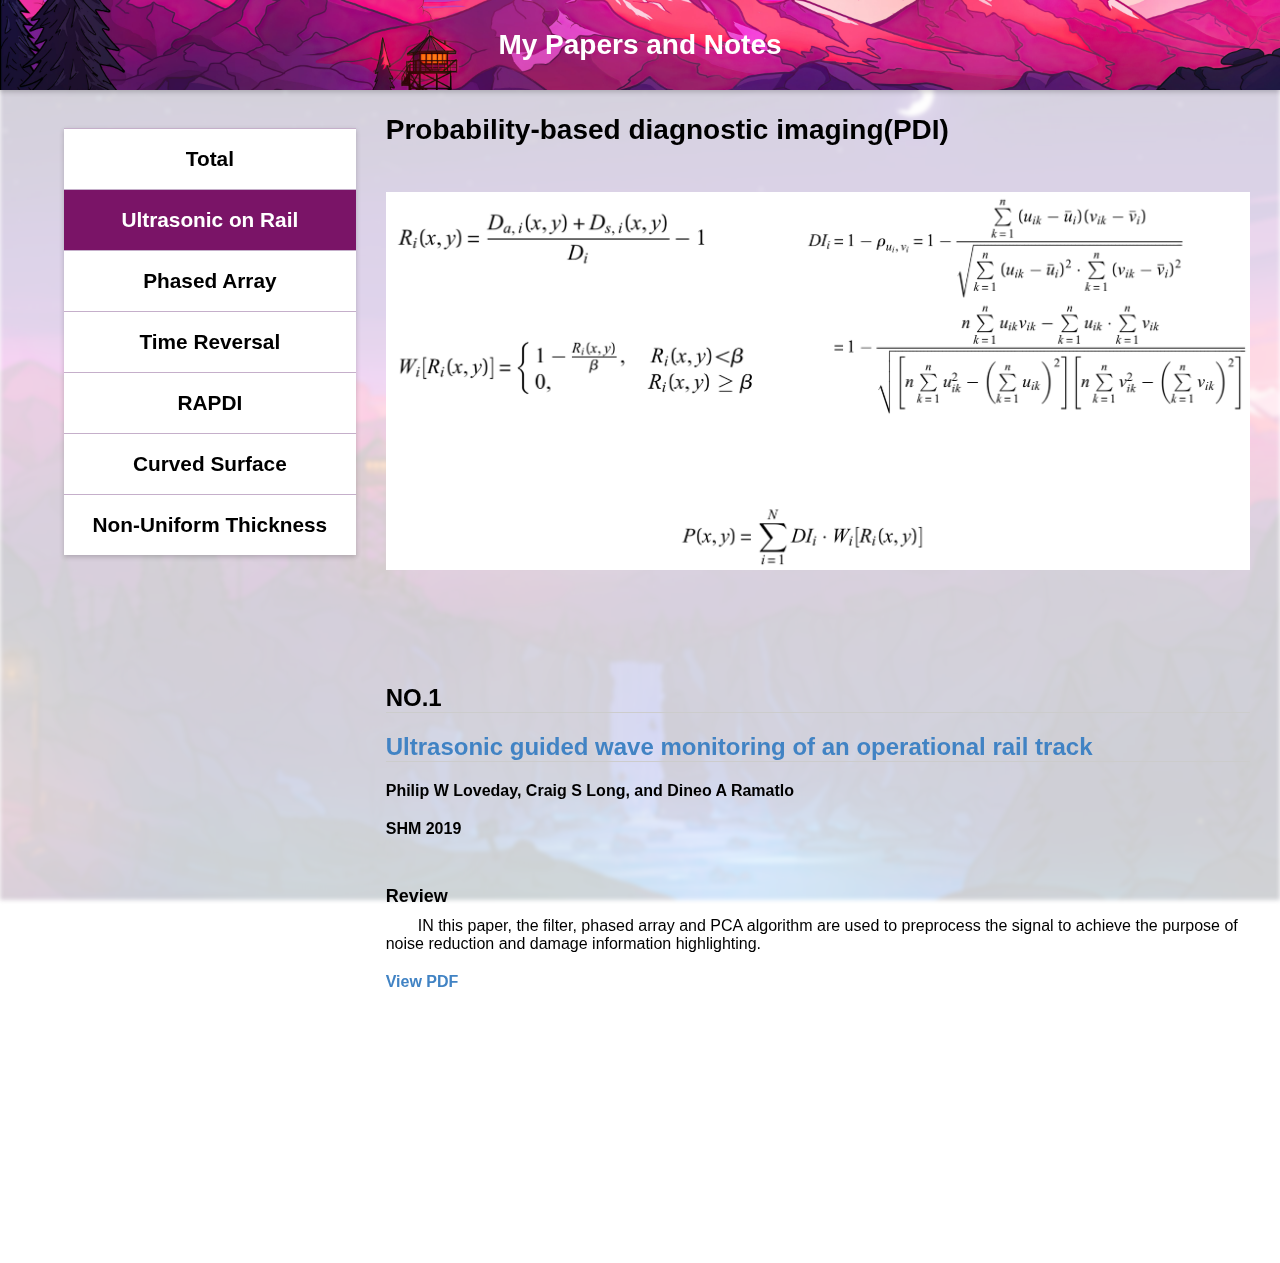
<file: html/ultrasoniconrail.html>
<!DOCTYPE html>
<html lang="en">
  <head>
    <meta charset="UTF-8" />
    <meta name="viewport" content="width=device-width, initial-scale=1.0" />
    <title>My Papers and Notes</title>
    <link rel="stylesheet" href="styles.css" />
    <link
      rel="stylesheet"
      href="https://cdnjs.cloudflare.com/ajax/libs/font-awesome/5.15.4/css/all.min.css"
    />
  </head>
  <body>
    <div class="container">
      <header>
        <div id="header-bg">
          <p><strong>My Papers and Notes</strong></p>
        </div>
      </header>
    </div>

    <div class="sidebar">
      <ul>
        <li class="libt">
          <a href="total.html"><strong>Total</strong></a>
        </li>
        <li class="liBT">
          <a href="ultrasoniconrail.html"
            ><strong>Ultrasonic on Rail</strong></a
          >
        </li>
        <li class="libt">
          <a href="phasedarray.html"><strong>Phased Array</strong></a>
        </li>
        <li class="libt">
          <a href="timereversal.html"><strong>Time Reversal</strong></a>
        </li>

        <li class="libt">
          <a href="rapid.html"><strong>RAPDI</strong></a>
        </li>
        <li class="libt">
          <a href="curvedsurface.html"><strong>Curved Surface</strong></a>
        </li>
        <li class="libt">
          <a href="non-uniformthickness.html"
            ><strong>Non-Uniform Thickness</strong></a
          >
        </li>
      </ul>
    </div>

    <div>
      <button id="scrollToTopButton" onclick="scrollToTop()">
        <i class="fas fa-arrow-up"></i>
      </button>
    </div>

    <div class="content">
      <h1>Probability-based diagnostic imaging(PDI)</h1>
      <p>
        <br /><br />
        <img
          src="https://simonsong99.github.io/sysu_p/Document/Firgure/PDI_equation.png"
          alt="PDI_equation"
        />
        <br /><br /><br /><br /><br /><br />
      </p>
      <h2>NO.1</h2>
      <h2>
        <a
          href="https://simonsong99.github.io/sysu_p/Document/PDF/loveday2019yuanban.pdf"
          >Ultrasonic guided wave monitoring of an operational rail track</a
        >
      </h2>
      <h4>Philip W Loveday, Craig S Long, and Dineo A Ramatlo</h4>
      <h4>SHM 2019</h4>
      <p><br /></p>
      <h3>Review</h3>
      <p>
        &emsp;&emsp;IN this paper, the filter, phased array and PCA algorithm
        are used to preprocess the signal to achieve the purpose of noise
        reduction and damage information highlighting.
      </p>
      <h4>
        <a
          href="https://simonsong99.github.io/sysu_p/Document/PDF/loveday2019.pdf"
          ><strong>View PDF</strong></a
        >
      </h4>
      <p>
        <br /><br /><br /><br /><br /><br /><br /><br /><br /><br /><br /><br />
      </p>
    </div>

    <script src="script.js"></script>
  </body>
</html>
</file>
<file: html/styles.css>
body {
  font-family: Arial, sans-serif;
  margin: 0;
  padding: 0;
  display: flex;
}

.container {
  max-width: 2000px;
  margin: 0;
}

header {
  display: flex;
  background-image: url("images/header/image3.jpg");
  background-size: cover;
  background-repeat: no-repeat;
  background-position: center;
  color: white;
  align-items: center; /* 垂直居中 */
  justify-content: center; /* 水平居中 */
  text-align: center;
  position: fixed;
  top: 0;
  left: 0;
  right: 0;
  margin: 0;
  padding: 0;
  height: 10%;
  z-index: 1; /* 设置 header 的 z-index 为 1，使其位于最上层 */
  box-shadow: 0 2px 5px rgba(0, 0, 0, 0.2);
  /* 添加阴影效果，水平偏移0，垂直偏移2px，模糊半径5px，颜色为rgba(0, 0, 0, 0.2) */
}

.header-text {
  color: rgb(255, 255, 255);
  font-size: 16px;
}

.section {
  position: relative; /* 设置为固定定位 */
  margin-top: 30%;
  top: 30%; /* 距离 header 的高度 */
  left: 35%; /* 距离页面左端边距5% */
  text-decoration: none;
}

.section a {
  color: #000000;
  text-decoration: none;
}

ul {
  list-style-type: none;
  padding: 0;
  margin: 0px;
  width: 100%;
}

li {
  list-style-type: none;
  padding: 0;
  margin: 0px;
  width: 100%;
}

html {
  position: relative; /* 设定为相对定位，以便绝对定位的伪元素相对其定位 */
}

html::before {
  content: "";
  background-image: linear-gradient(
      rgba(255, 255, 255, 0.8),
      rgba(255, 255, 255, 0.8)
    ),
    url("images/header/image3.jpg");
  background-size: cover;
  background-repeat: no-repeat;
  background-position: center;
  filter: blur(2px); /* 设置背景图片模糊程度为5像素 */
  position: fixed;
  top: 0;
  left: 0;
  right: 0;
  bottom: 0;
  z-index: -1; /* 将伪元素放置在页面的最底层 */
  pointer-events: none; /* 让鼠标事件穿透伪元素 */
}

.sidebar {
  width: 27%; /* 左侧导航栏宽度 */
  aspect-ratio: 20/;
  height: 50%;
  background-color: #ffffff;
  /* 导航栏背景颜色 */
  color: #000000; /* 文字颜色 */

  position: relative;
  /* 设置为固定定位 */
  margin-top: 10%;
  /* top: 20%;  */
  /* 距离 header 的高度 */
  left: 5%;
  /* 距离页面左端边距5% */
  z-index: 0;
  /* 设置导航栏的 z-index 为 0，使其位于 header 之下 */
  font-size: 1em;
  /* 设置基准字体大小 */
  box-shadow: 0 2px 5px rgba(0, 0, 0, 0.2);
  /* 添加阴影效果，水平偏移0，垂直偏移2px，模糊半径5px，颜色为rgba(0, 0, 0, 0.2) */
  /* 让它水平垂直居中 */
  text-align: center;
  display: flex;
  /* 添加这一行，将 sidebar 设置为弹性容器 */
  /* flex-direction: column;  */
  /* 添加这一行，设置子元素垂直排列 */
  /* padding: 0;  */
}

.sidebar a {
  display: block;
  text-align: center;
  font-size: 1.3em; /* 设置相对于父元素的字体大小比例，这里是父元素字体大小的80% */
}

.libt {
  flex: 1;
  position: relative;
  /* display: block; */
  margin-top: 0px;
  margin: 0px;
  padding: 0px;
  /* 让列表横排 */
  float: top;
  /* float: left; */
  left: 0px;
  top: 0px;
  /* 设置他的宽高 */
  /* height: 60px; */
  /* 让它水平垂直居中 */
  text-align: center;
  line-height: 60px;
  width: 100%;
  border-top: 1px solid #c5afca;
}

/* 设置超链接样式 */
.libt a {
  color: #000;

  text-decoration: none;
  text-align: center;
  /* 把链接改成块显示 */
}

/* 设置鼠标悬停时背景色为灰色 */
.libt a:hover {
  background: #7a1467;
  color: #ffffff;
  text-decoration: none;
}

.liBT {
  flex: 1;
  position: relative;
  /* display: block; */
  margin-top: 0px;
  margin: 0px;
  padding: 0px;
  /* 让列表横排 */
  float: top;
  /* float: left; */
  left: 0px;
  top: 0px;
  /* 设置他的宽高 */
  /* height: 60px; */
  /* 让它水平垂直居中 */
  text-align: center;
  line-height: 60px;
  width: 100%;
  border-top: 1px solid #c5afca;
  background: #7a1467;
}

.liBT a {
  color: #ffffff;

  text-decoration: none;
  text-align: center;
  /* 把链接改成块显示 */
}

.liBT a:hover {
  text-decoration: none;
}

.content {
  width: 80%;
  /* 左侧导航栏宽度 */
  position: relative;
  padding: 30px;
  margin-top: 5%;
  margin-left: 5%;
  /* 留出导航栏的宽度和间距 */
  top: 20%; /* 距离 header 的高度 */
}

h1,
h2,
h3,
h4,
h5,
h6 {
  margin: 20px 0 10px;
  padding: 0;
  font-weight: bold;
  -webkit-font-smoothing: antialiased;
}

h1 tt,
h1 code,
h2 tt,
h2 code,
h3 tt,
h3 code,
h4 tt,
h4 code,
h5 tt,
h5 code,
h6 tt,
h6 code {
  font-size: inherit;
}

h1 {
  font-size: 28px;
  color: #000;
}

h2 {
  font-size: 24px;
  border-bottom: 1px solid #ccc;
  color: #000;
}

h3 {
  font-size: 18px;
}

h4 {
  font-size: 16px;
}

h5 {
  font-size: 14px;
}

h6 {
  color: #777;
  font-size: 14px;
}

body > h2:first-child,
body > h1:first-child,
body > h1:first-child + h2,
body > h3:first-child,
body > h4:first-child,
body > h5:first-child,
body > h6:first-child {
  margin-top: 0;
  padding-top: 0;
}

a:first-child h1,
a:first-child h2,
a:first-child h3,
a:first-child h4,
a:first-child h5,
a:first-child h6 {
  margin-top: 0;
  padding-top: 0;
}

h1 + p,
h2 + p,
h3 + p,
h4 + p,
h5 + p,
h6 + p {
  margin-top: 10px;
}

a {
  color: #4183c4;
  text-decoration: none;
}

a:hover {
  text-decoration: underline;
}

ul li > :first-child,
ol li > :first-child,
ul li ul:first-of-type,
ol li ol:first-of-type,
ul li ol:first-of-type,
ol li ul:first-of-type {
  margin-top: 0px;
}

ul ul,
ul ol,
ol ol,
ol ul {
  margin-bottom: 0;
}

dl {
  padding: 0;
}

dl dt {
  font-size: 14px;
  font-weight: bold;
  font-style: italic;
  padding: 0;
  margin: 15px 0 5px;
}

dl dt:first-child {
  padding: 0;
}

dl dt > :first-child {
  margin-top: 0px;
}

dl dt > :last-child {
  margin-bottom: 0px;
}

dl dd {
  margin: 0 0 15px;
  padding: 0 15px;
}

dl dd > :first-child {
  margin-top: 0px;
}

dl dd > :last-child {
  margin-bottom: 0px;
}

pre,
code,
tt {
  font-size: 12px;
  font-family: Consolas, "Liberation Mono", Courier, monospace;
}

code,
tt {
  margin: 0 0px;
  padding: 0px 0px;
  white-space: nowrap;
  border: 1px solid #eaeaea;
  background-color: #f8f8f8;
  border-radius: 3px;
}

pre > code {
  margin: 0;
  padding: 0;
  white-space: pre;
  border: none;
  background: transparent;
}

pre {
  background-color: #f8f8f8;
  border: 1px solid #ccc;
  font-size: 13px;
  line-height: 19px;
  overflow: auto;
  padding: 6px 10px;
  border-radius: 3px;
}

pre code,
pre tt {
  background-color: transparent;
  border: none;
}

kbd {
  -moz-border-bottom-colors: none;
  -moz-border-left-colors: none;
  -moz-border-right-colors: none;
  -moz-border-top-colors: none;
  background-color: #dddddd;
  background-image: linear-gradient(#f1f1f1, #dddddd);
  background-repeat: repeat-x;
  border-color: #dddddd #cccccc #cccccc #dddddd;
  border-image: none;
  border-radius: 2px 2px 2px 2px;
  border-style: solid;
  border-width: 1px;
  font-family: "Helvetica Neue", Helvetica, Arial, sans-serif;
  line-height: 10px;
  padding: 1px 4px;
}

blockquote {
  border-left: 4px solid #ddd;
  padding: 0 15px;
  color: #777;
}

blockquote > :first-child {
  margin-top: 0px;
}

blockquote > :last-child {
  margin-bottom: 0px;
}

hr {
  clear: both;
  margin: 15px 0;
  height: 0px;
  overflow: hidden;
  border: none;
  background: transparent;
  border-bottom: 4px solid #ddd;
  padding: 0;
}

img {
  max-width: 100%;
}

table th {
  font-weight: bold;
}

table th,
table td {
  border: 1px solid #ccc;
  padding: 6px 13px;
}

table tr {
  border-top: 1px solid #ccc;
  background-color: #fff;
}

table tr:nth-child(2n) {
  background-color: #f8f8f8;
}

#header-bg {
  background-size: cover;
  background-position: center;
  color: #fff;
  font-size: 28px;
}

#scrollToTopButton {
  display: none;
  position: fixed;
  bottom: 20px;
  right: 20px;
  width: 50px;
  height: 50px;
  background-color: #7a146750;
  color: white;
  border: none;
  border-radius: 5px;
  cursor: pointer;
  transition: opacity 0.3s;
  z-index: 9999; /* 设置较高的 z-index 值 */
}

#scrollToTopButton i {
  font-size: 24px; /* 调整图标大小 */
}

#scrollToTopButton:hover {
  background-color: #7a1467de;
}
</file>
